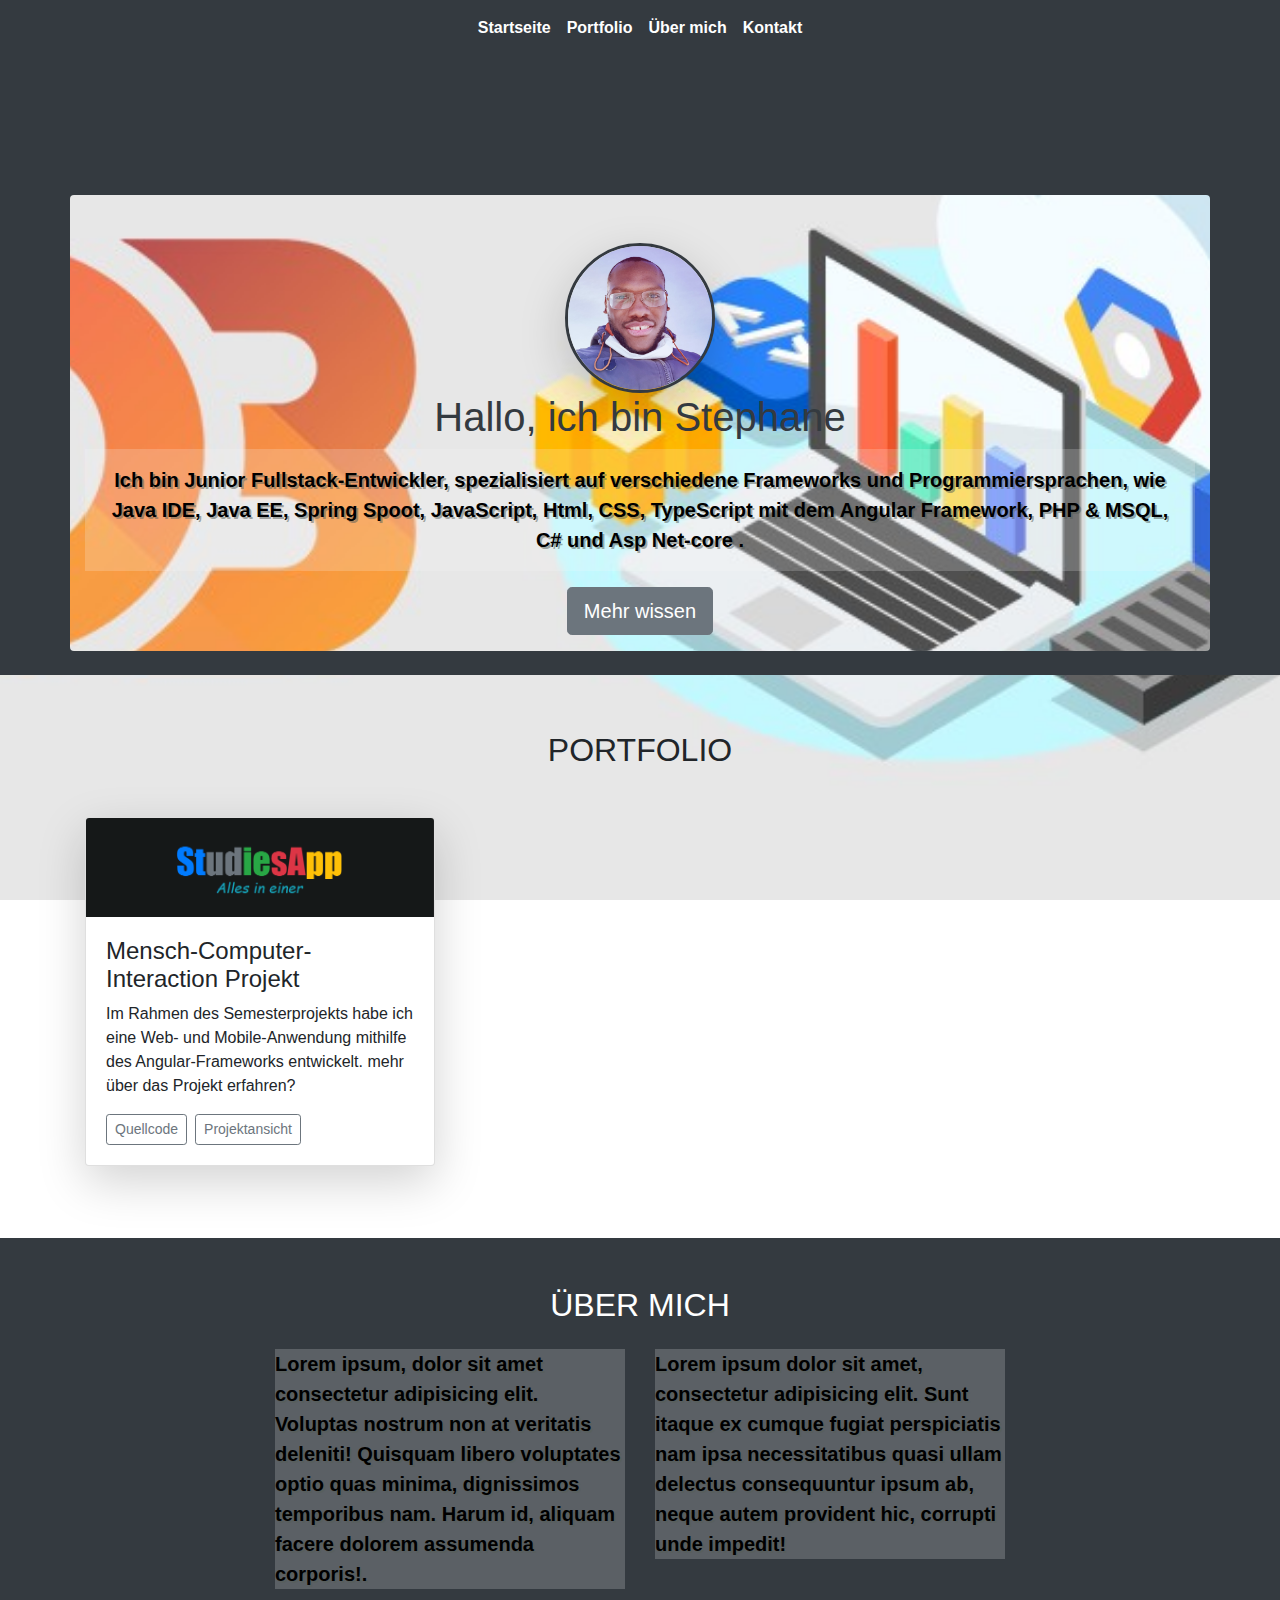
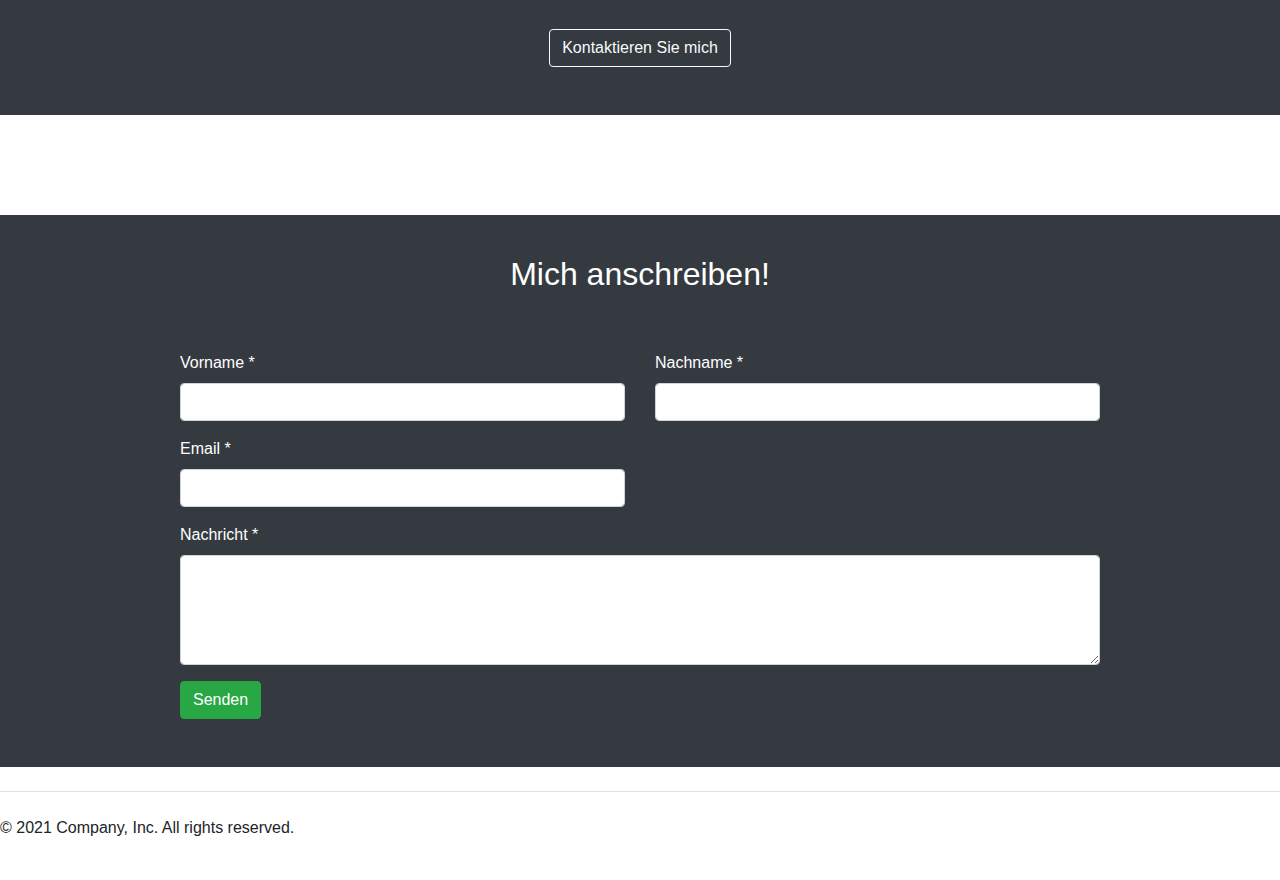
<file: index.html>
<!DOCTYPE html>
<html lang="en">

<head>
    <meta charset="UTF-8">
    <meta http-equiv="X-UA-Compatible" content="IE=edge">
    <meta name="viewport" content="width=device-width, initial-scale=1.0">
    <title>Portfolio</title>
    <!-- CSS only -->

    <link rel="stylesheet" href="https://stackpath.bootstrapcdn.com/bootstrap/4.3.1/css/bootstrap.min.css" integrity="sha384-ggOyR0iXCbMQv3Xipma34MD+dH/1fQ784/j6cY/iJTQUOhcWr7x9JvoRxT2MZw1T" crossorigin="anonymous">
    <link rel="stylesheet" href="assets/css/style.css">
</head>

<body>
    <!--Navbar start-->
    <nav class="navbar fixed-top navbar-expand-lg navbar-dark bg-dark">
        <button class="navbar-toggler ml-auto" type="button" data-toggle="collapse" data-target="#navbarToggler" aria-controls="navbarToggler" aria-expanded="false" aria-label="Toggle navigation">
        <span class="navbar-toggler-icon"></span>
        </button>
        <div class="collapse navbar-collapse" id="navbarToggler">

            <ul class="navbar-nav w-100 d-flex justify-content-center align-items-center">
                <li class="nav-item">
                    <a class="nav-link text-white" href="#accueil">Startseite</a>
                </li>
                <li class="nav-item">
                    <a class="nav-link text-white" href="#portfolio">Portfolio</a>
                </li>
                <li class="nav-item">
                    <a class="nav-link text-white" href="#about">Über mich</a>
                </li>
                <li class="nav-item">
                    <a class="nav-link text-white" href="#contact">Kontakt</a>
                </li>
            </ul>

        </div>
    </nav>
    <!--Navbar end-->

    <!--Start Accueil -->
    <div class="text-white bg-dark text-center d-flex flex-column align-items-center w-100 h-75 p-4 mx-auto bg-info mb-2" id="accueil">


        <div class="txtAccueil mt-auto bg-white text-dark rounded">
            <img src="assets/images/profil.jpg" class="imgProfileAcc rounded-circle mt-5 border-dark shadow-lg" alt="profile">
            <h1>Hallo, ich bin Stephane</h1>
            <div class="container text-dark">
                <p class="lead p-3 ">Ich bin Junior Fullstack-Entwickler, spezialisiert auf verschiedene Frameworks und Programmiersprachen, wie Java IDE, Java EE, Spring Spoot, JavaScript, Html, CSS, TypeScript mit dem Angular Framework, PHP & MSQL, C# und Asp Net-core .
                </p>
            </div>
            <p class="lead">
                <a href="#about" class="btn btn-lg btn-secondary">Mehr wissen</a>
            </p>
        </div>
    </div>
    <!--End Accueil -->

    <div class="py-5" id="portfolio">

        <h2 class="text-center mb-5 text-uppercase text-break">Portfolio</h2>
        <div class="container">

            <div class="row">

                <div class="col-lg-4 col-md-6 col-12">
                    <div class="card mb-4 shadow-lg">
                        <img class="card-img-top" class="h-25" src="assets/images/Apps.png" alt="Card image">
                        <div class="card-body">
                            <h4>Mensch-Computer-Interaction Projekt</h4>
                            <p class="card-text">Im Rahmen des Semesterprojekts habe ich eine Web- und Mobile-Anwendung mithilfe des Angular-Frameworks entwickelt. mehr über das Projekt erfahren?
                            </p>

                            <div class="d-flex justify-content-between align-items-center">
                                <div class="btn-group">
                                    <!--<a class="text-dark" target="_blank" href="#">-->

                                    <a class="text-dark" target="_blank" href="https://github.com/bameur9/Studies-App">
                                        <button type="button" class="btn btn-sm btn-outline-secondary">
                                         Quellcode
                                    </button>
                                    </a>
                                    </a>
                                    <a class="text-dark ml-2" href="projekte/project_mci.html">
                                        <button type="button" class="btn btn-sm btn-outline-secondary">
                            Projektansicht
                          </button>
                                    </a>
                                </div>

                            </div>
                        </div>
                    </div>
                </div>
            </div>
        </div>
    </div>


    <!-- Section à propos -->
    <section class="bg-dark text-white mb-0" id="about">

        <div class="container py-5">

            <!-- About Section Heading -->
            <h2 class="text-center text-uppercase text-white pb-3">Über mich</h2>

            <!-- About Section Content -->
            <div class="row">
                <div class="col-lg-4 ml-auto">
                    <p class="lead">Lorem ipsum, dolor sit amet consectetur adipisicing elit. Voluptas nostrum non at veritatis deleniti! Quisquam libero voluptates optio quas minima, dignissimos temporibus nam. Harum id, aliquam facere dolorem assumenda corporis!.</p>
                </div>
                <div class="col-lg-4 mr-auto">
                    <p class="lead">Lorem ipsum dolor sit amet, consectetur adipisicing elit. Sunt itaque ex cumque fugiat perspiciatis nam ipsa necessitatibus quasi ullam delectus consequuntur ipsum ab, neque autem provident hic, corrupti unde impedit!</p>
                </div>
            </div>

            <!-- About Section Button -->
            <div class="text-center mt-4">
                <a class="btn btn-xl btn-outline-light" href="#contact">
          Kontaktieren Sie mich
        </a>
            </div>

        </div>
    </section>

    <!--  Contact Form  -->

    <section class="bg-dark text-white mb-0" id="contact">

        <div class="container">
            <h2 class="titreContact text-center">Mich anschreiben!</h2>
            <div class="row">
                <div class="col-10 mx-auto">

                    <form id="contact-form" role="form">

                        <div class="messages"></div>

                        <div class="controls">

                            <div class="row">
                                <div class="col-md-6">
                                    <div class="form-group">
                                        <label for="form_name">Vorname *</label>
                                        <input id="form_name" type="text" name="name" class="form-control" required="required" data-error="Firstname is required.">
                                        <div class="help-block with-errors"></div>
                                    </div>
                                </div>
                                <div class="col-md-6">
                                    <div class="form-group">
                                        <label for="form_lastname">Nachname *</label>
                                        <input id="form_lastname" type="text" name="surname" class="form-control" required="required" data-error="Lastname is required.">
                                        <div class="help-block with-errors"></div>
                                    </div>
                                </div>
                            </div>
                            <div class="row">
                                <div class="col-md-6">
                                    <div class="form-group">
                                        <label for="form_email">Email *</label>
                                        <input id="form_email" type="email" name="email" class="form-control" required="required" data-error="Valid email is required.">
                                        <div class="help-block with-errors"></div>
                                    </div>
                                </div>
                            </div>
                            <div class="row">
                                <div class="col-md-12">
                                    <div class="form-group">
                                        <label for="form_message">Nachricht *</label>
                                        <textarea id="form_message" name="message" class="form-control" rows="4" required="required" data-error="Please, leave us a message."></textarea>
                                        <div class="help-block with-errors"></div>
                                    </div>
                                </div>
                                <div class="col-md-12 mb-5">
                                    <input type="submit" class="btn btn-success btn-send" value="Senden">
                                </div>
                            </div>
                        </div>

                    </form>
                </div>

            </div>
        </div>
    </section>
    <div class="d-flex justify-content-between py-4 my-4 border-top">
        <p>&copy; 2021 Company, Inc. All rights reserved.</p>

    </div>






    <!--Main JavaScript-->
    <script src="assets/javaScript/main.js"></script>
    <!-- JavaScript Bundle with Popper -->
    <script src="https://code.jquery.com/jquery-3.3.1.slim.min.js" integrity="sha384-q8i/X+965DzO0rT7abK41JStQIAqVgRVzpbzo5smXKp4YfRvH+8abtTE1Pi6jizo" crossorigin="anonymous"></script>
    <script src="https://cdnjs.cloudflare.com/ajax/libs/popper.js/1.14.7/umd/popper.min.js" integrity="sha384-UO2eT0CpHqdSJQ6hJty5KVphtPhzWj9WO1clHTMGa3JDZwrnQq4sF86dIHNDz0W1" crossorigin="anonymous"></script>
    <script src="https://stackpath.bootstrapcdn.com/bootstrap/4.3.1/js/bootstrap.min.js" integrity="sha384-JjSmVgyd0p3pXB1rRibZUAYoIIy6OrQ6VrjIEaFf/nJGzIxFDsf4x0xIM+B07jRM" crossorigin="anonymous"></script>
</body>

</html>
</file>
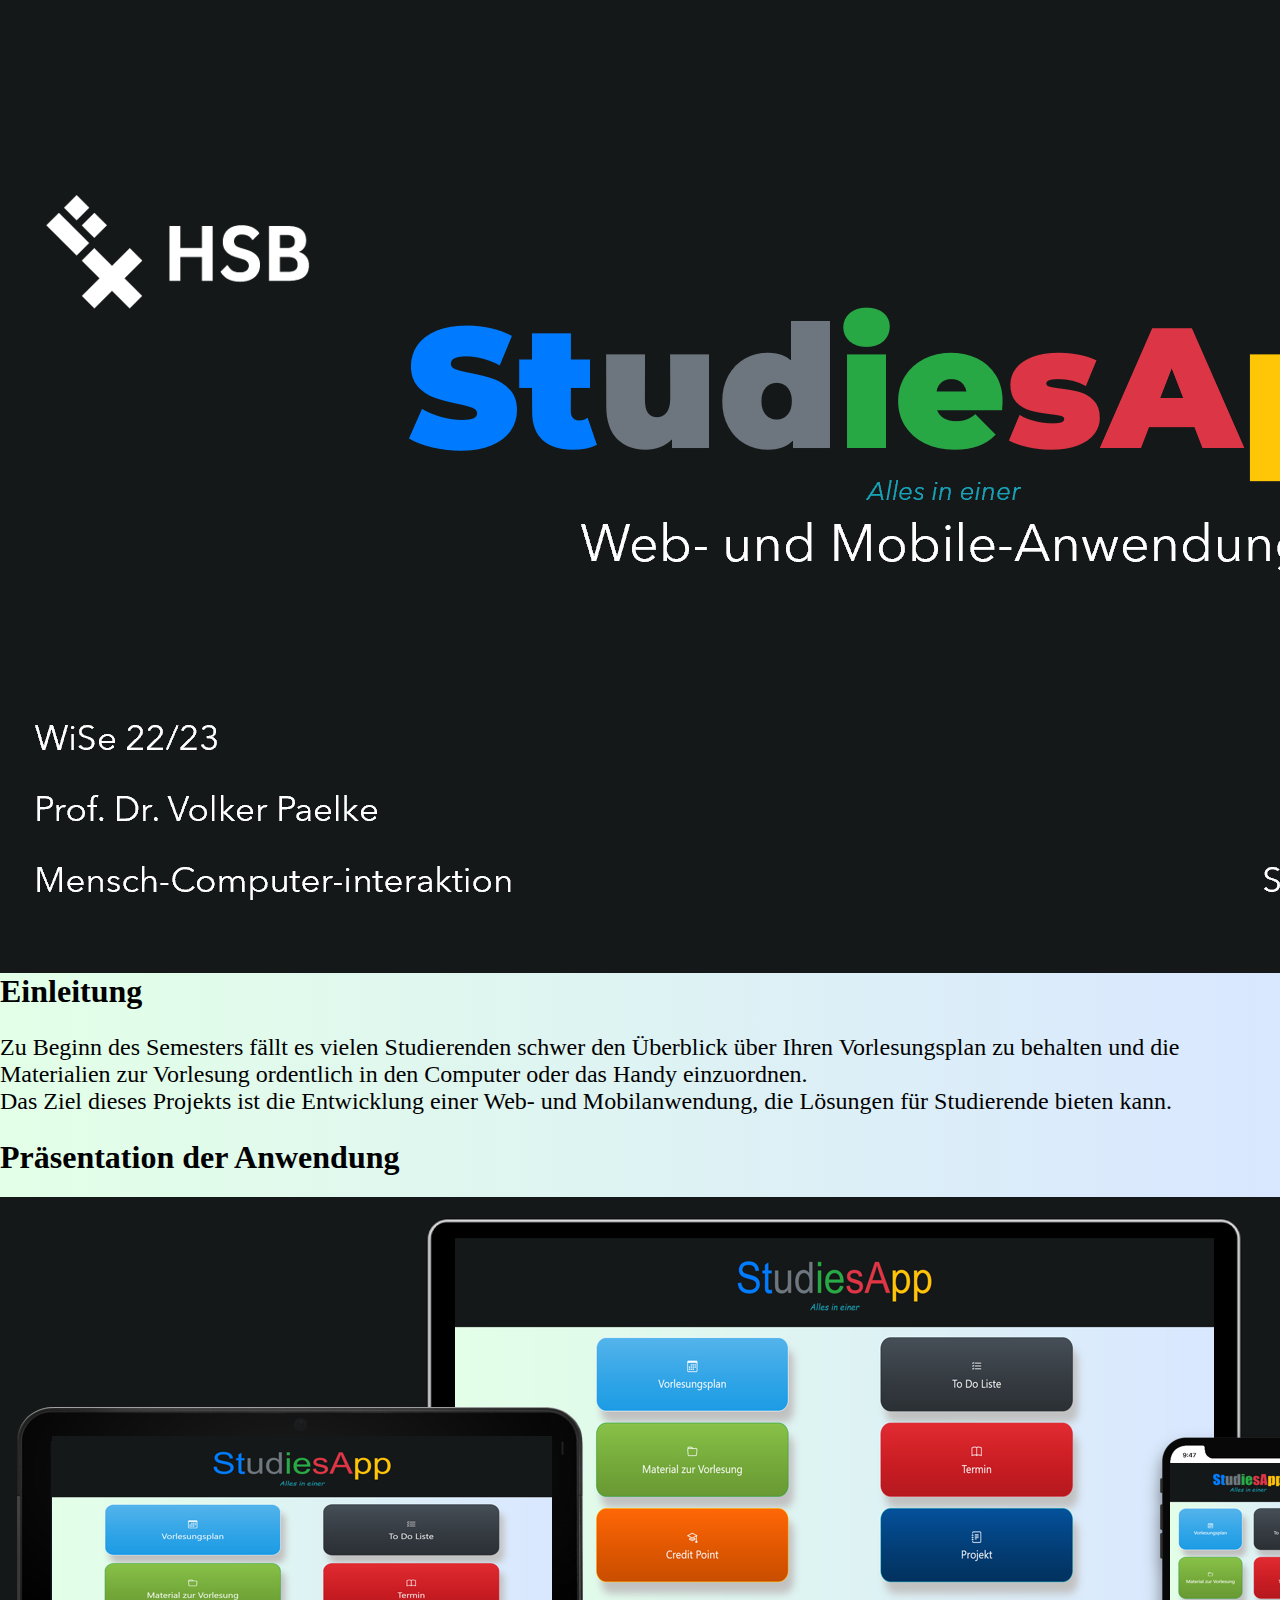
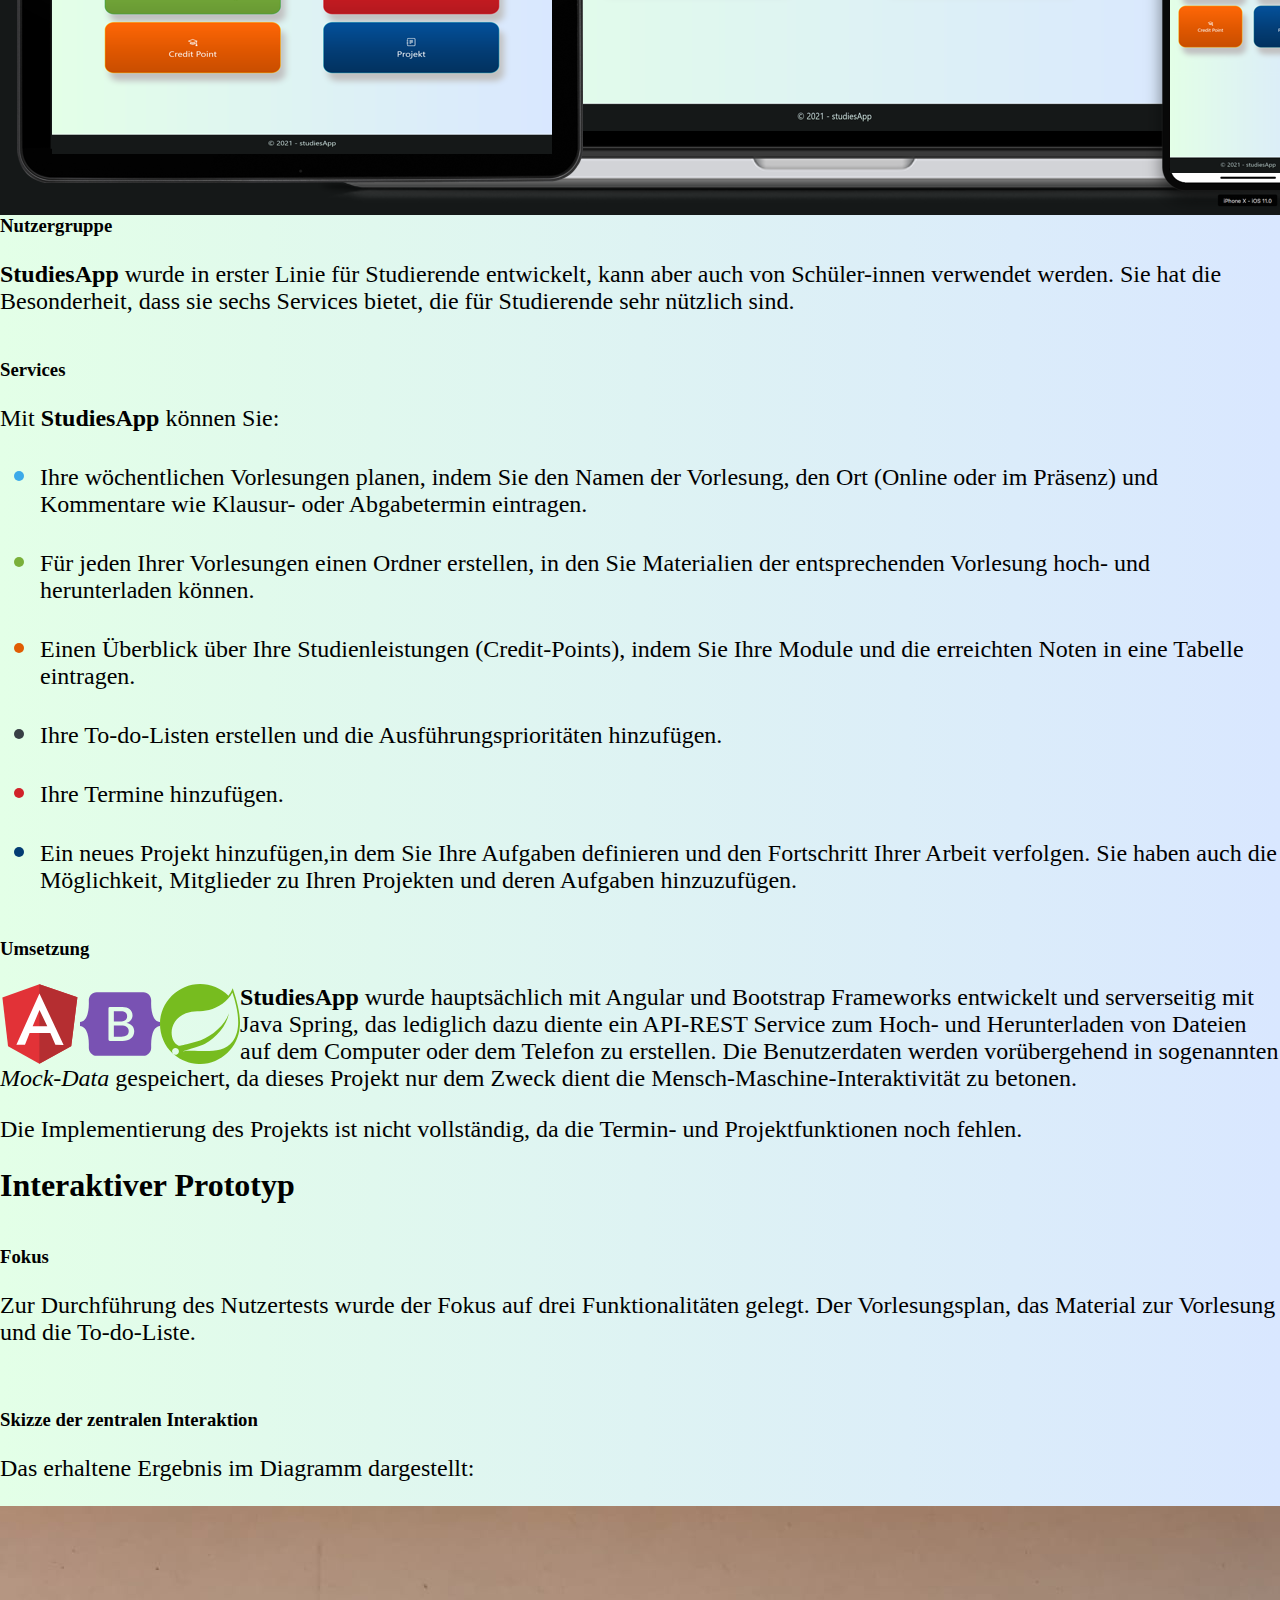
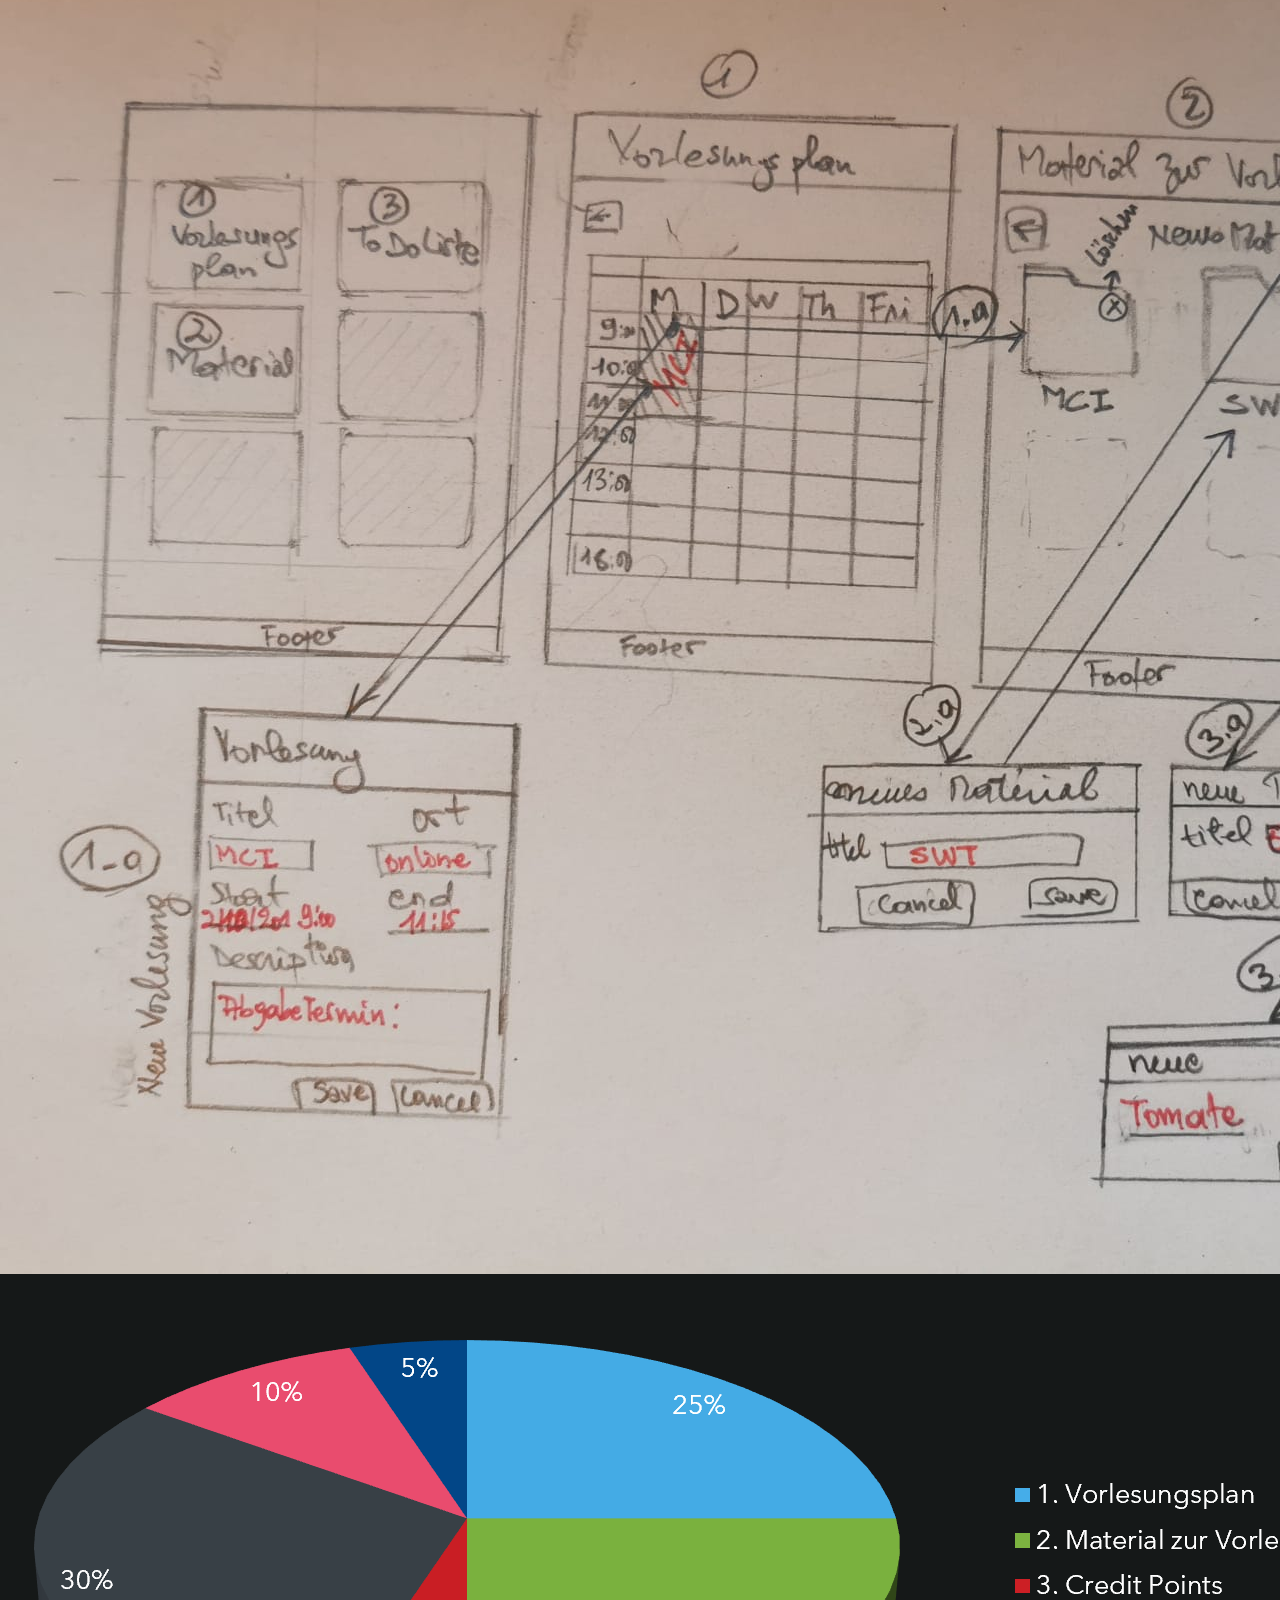
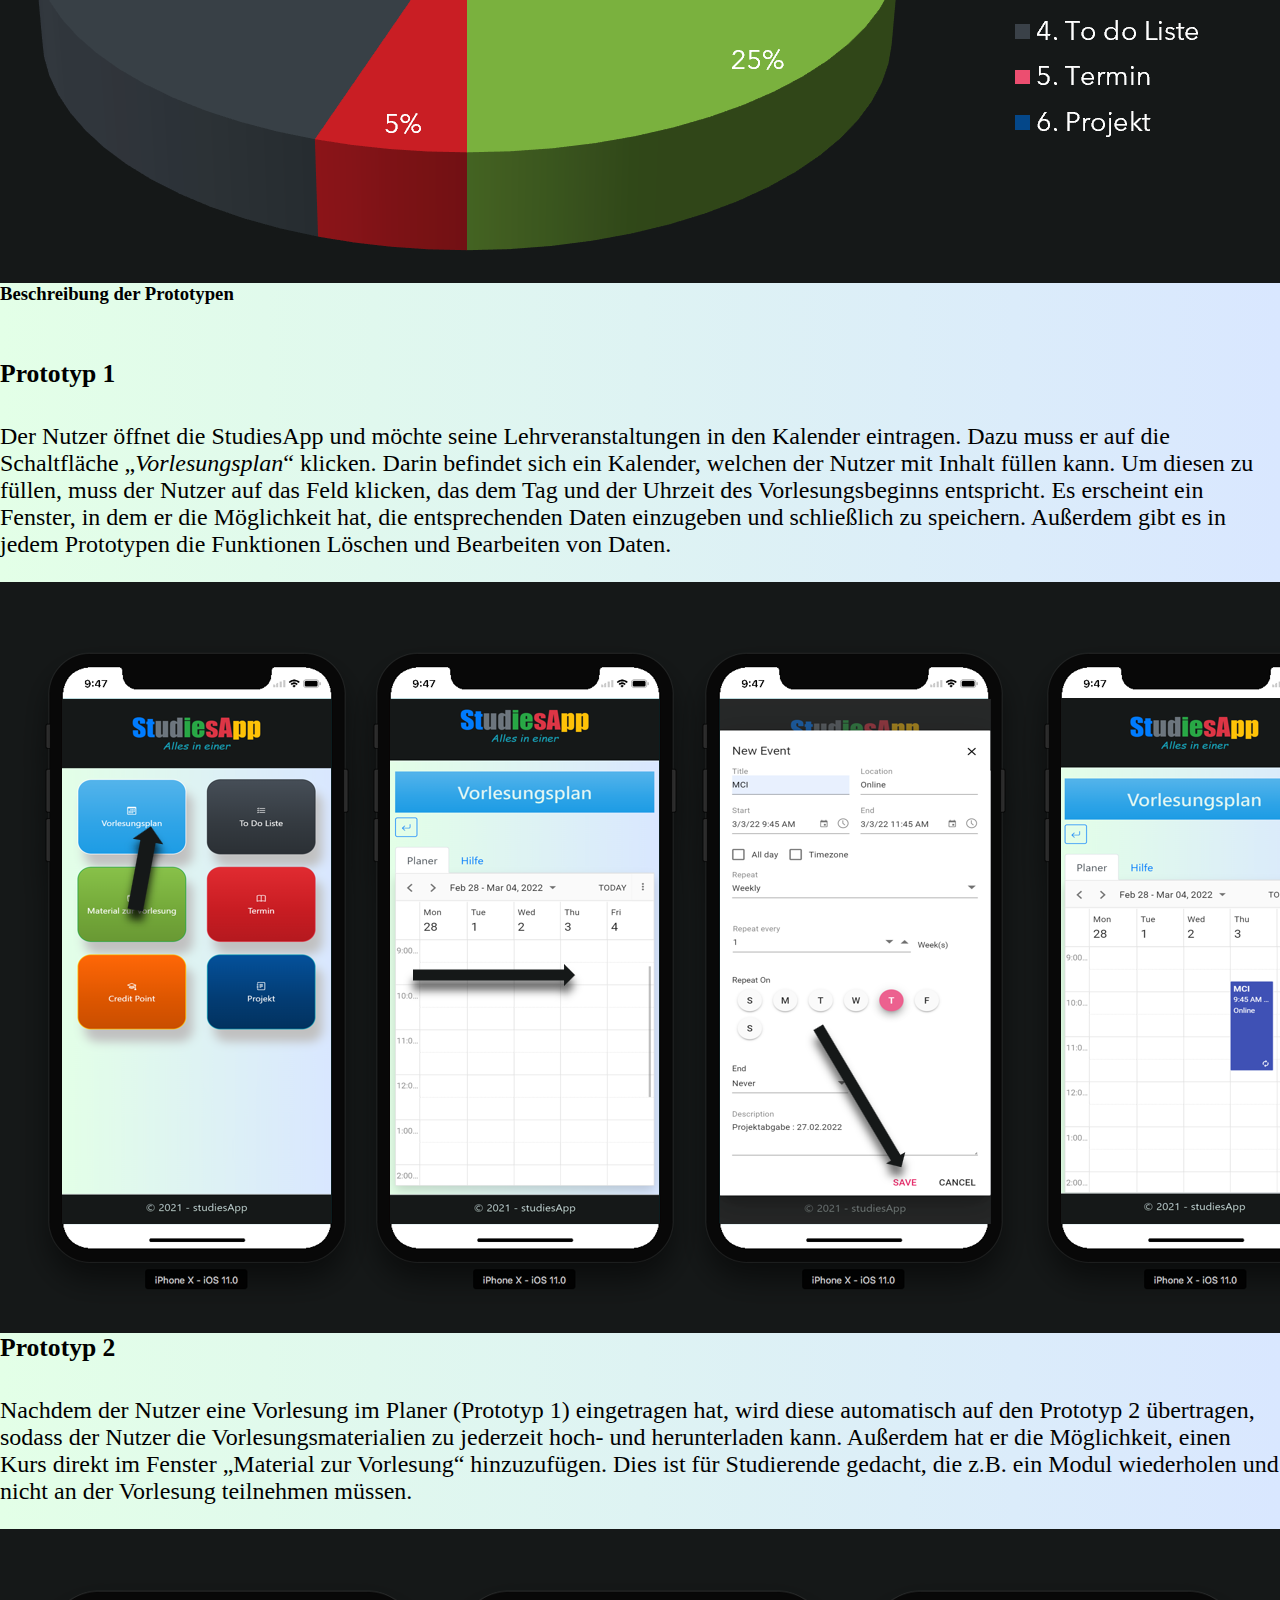
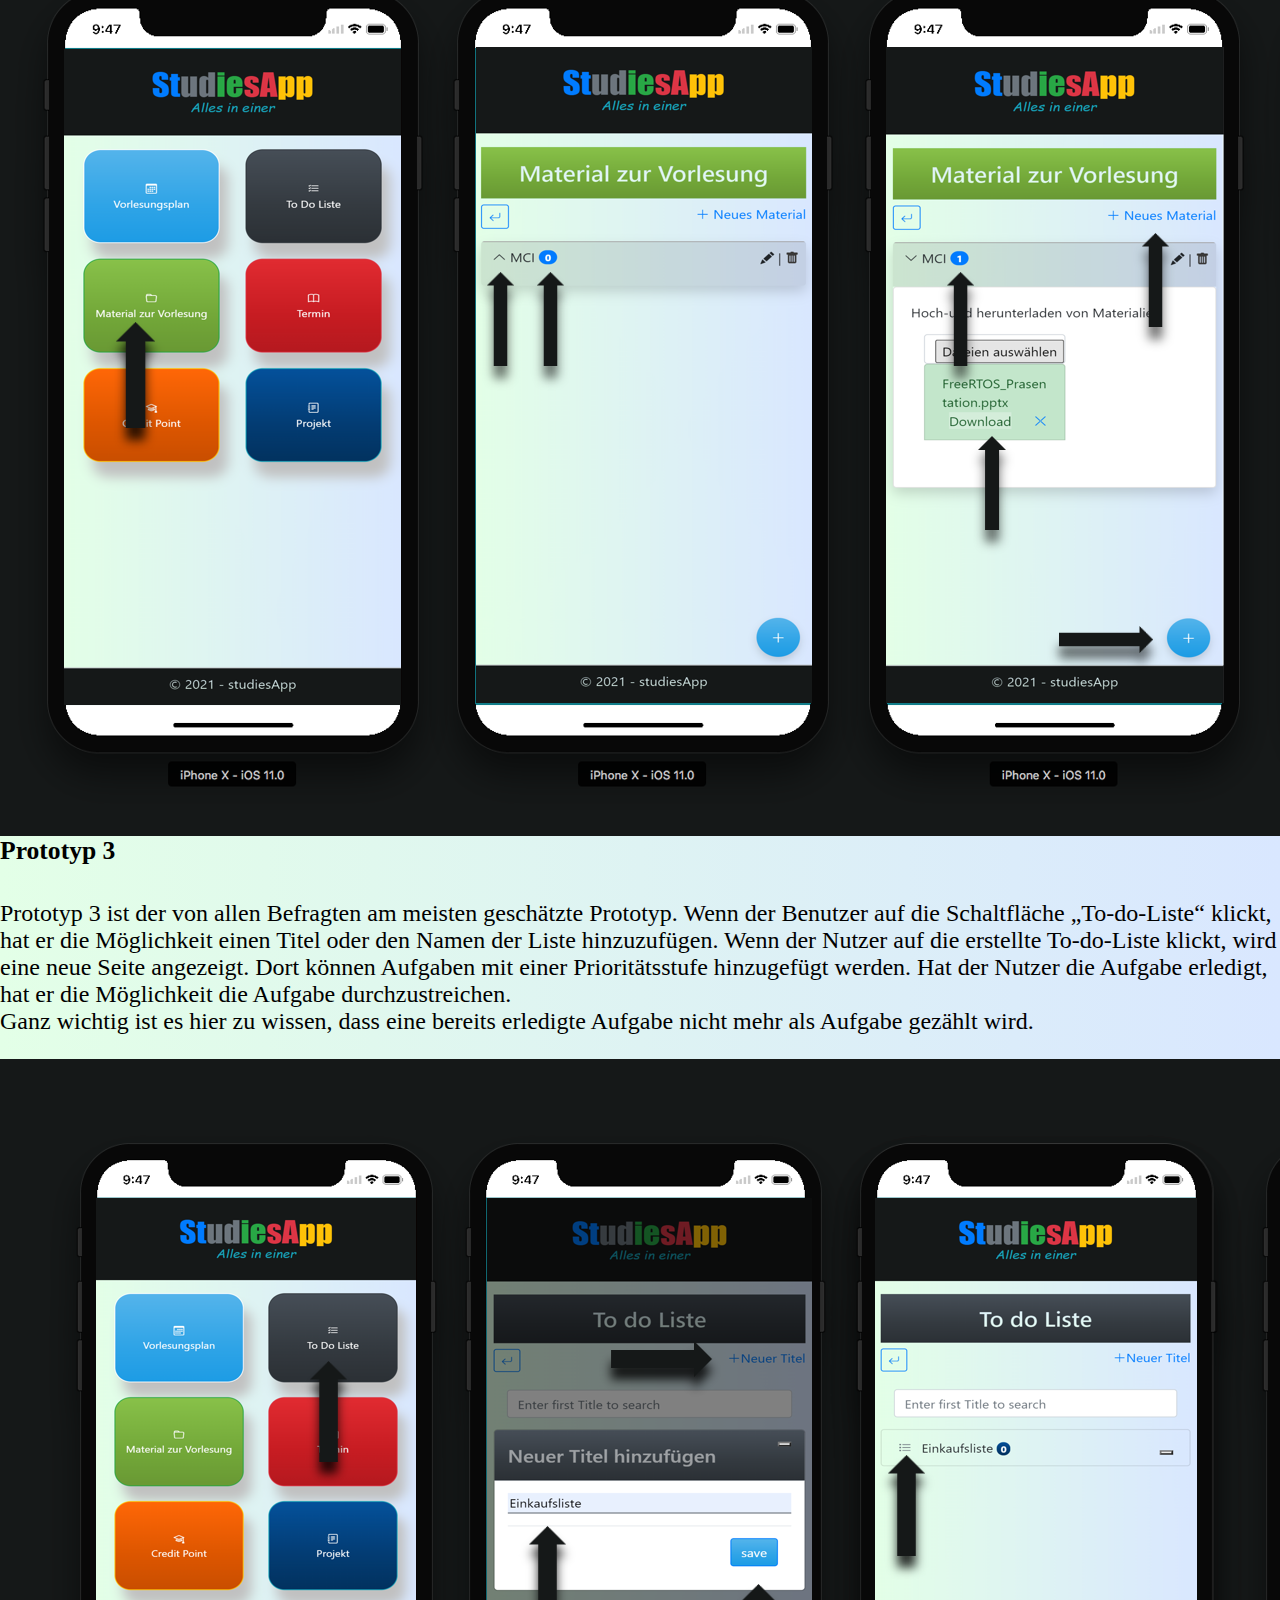
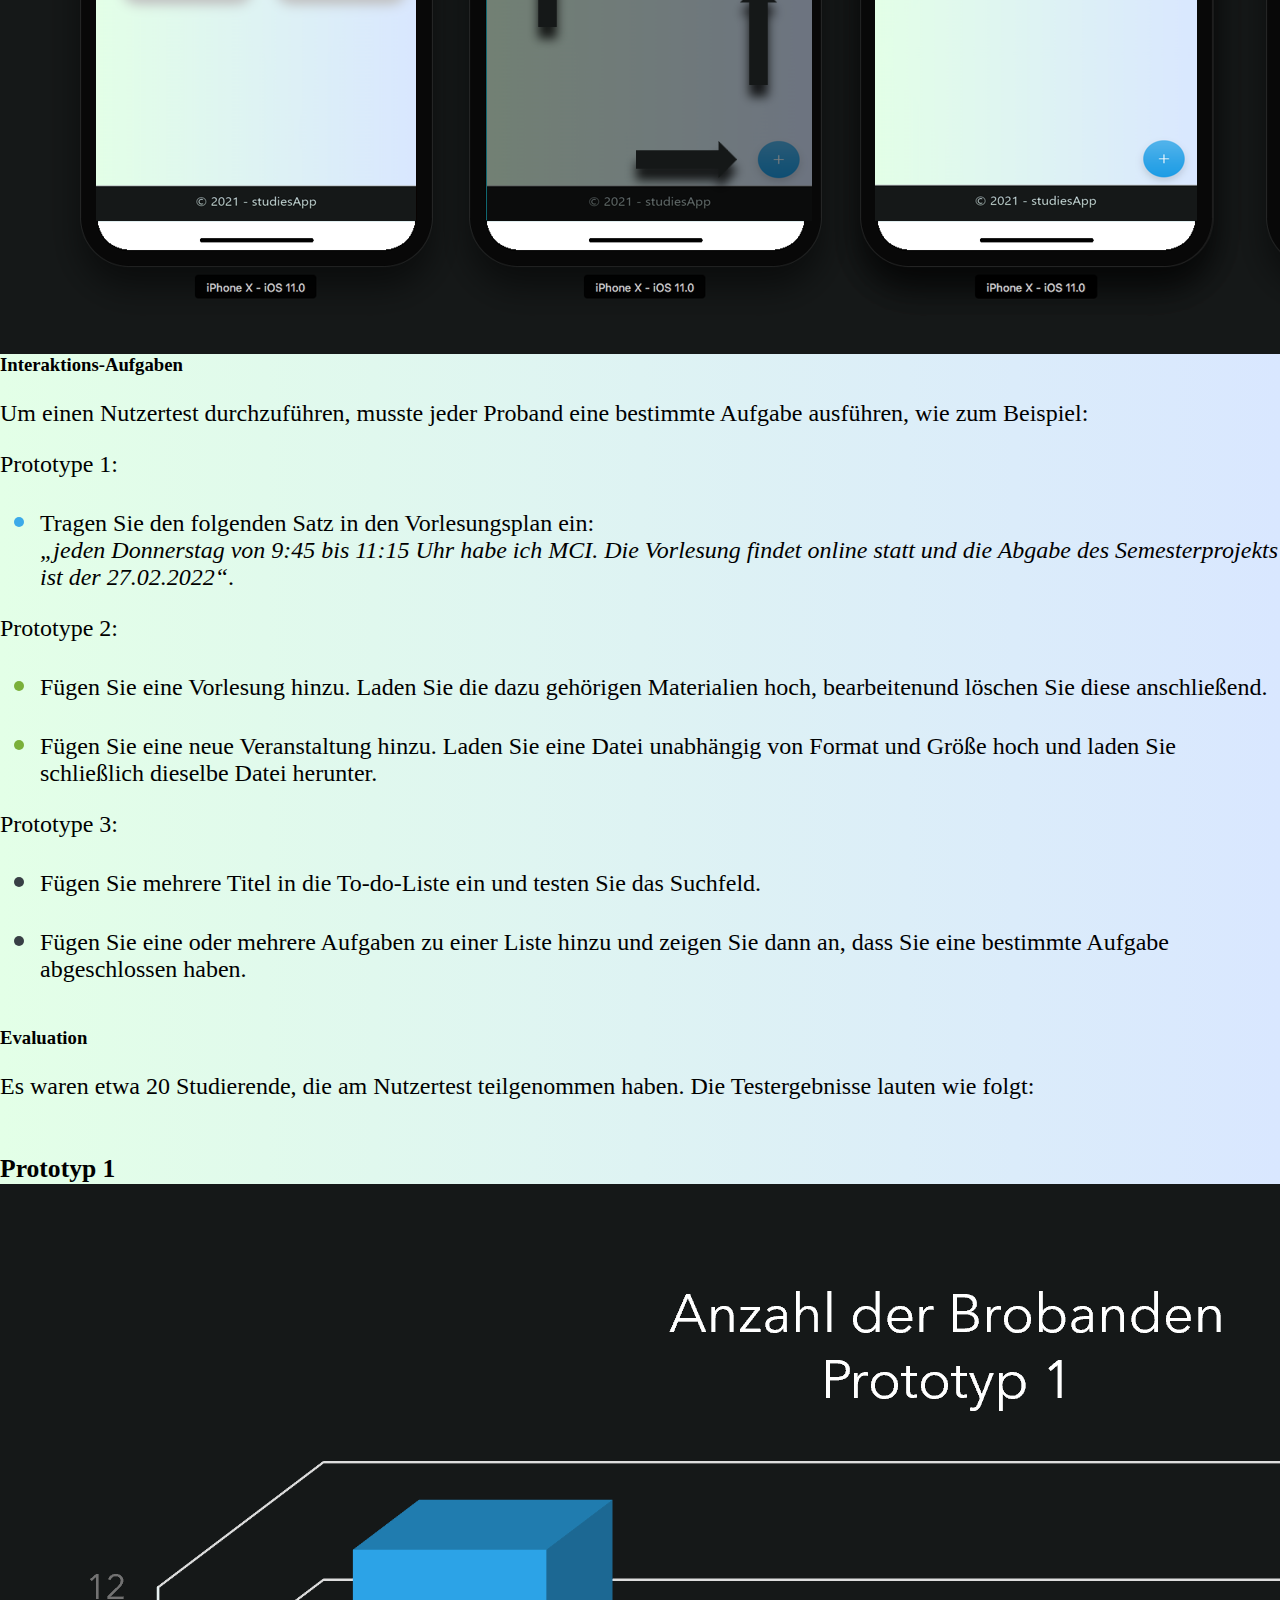
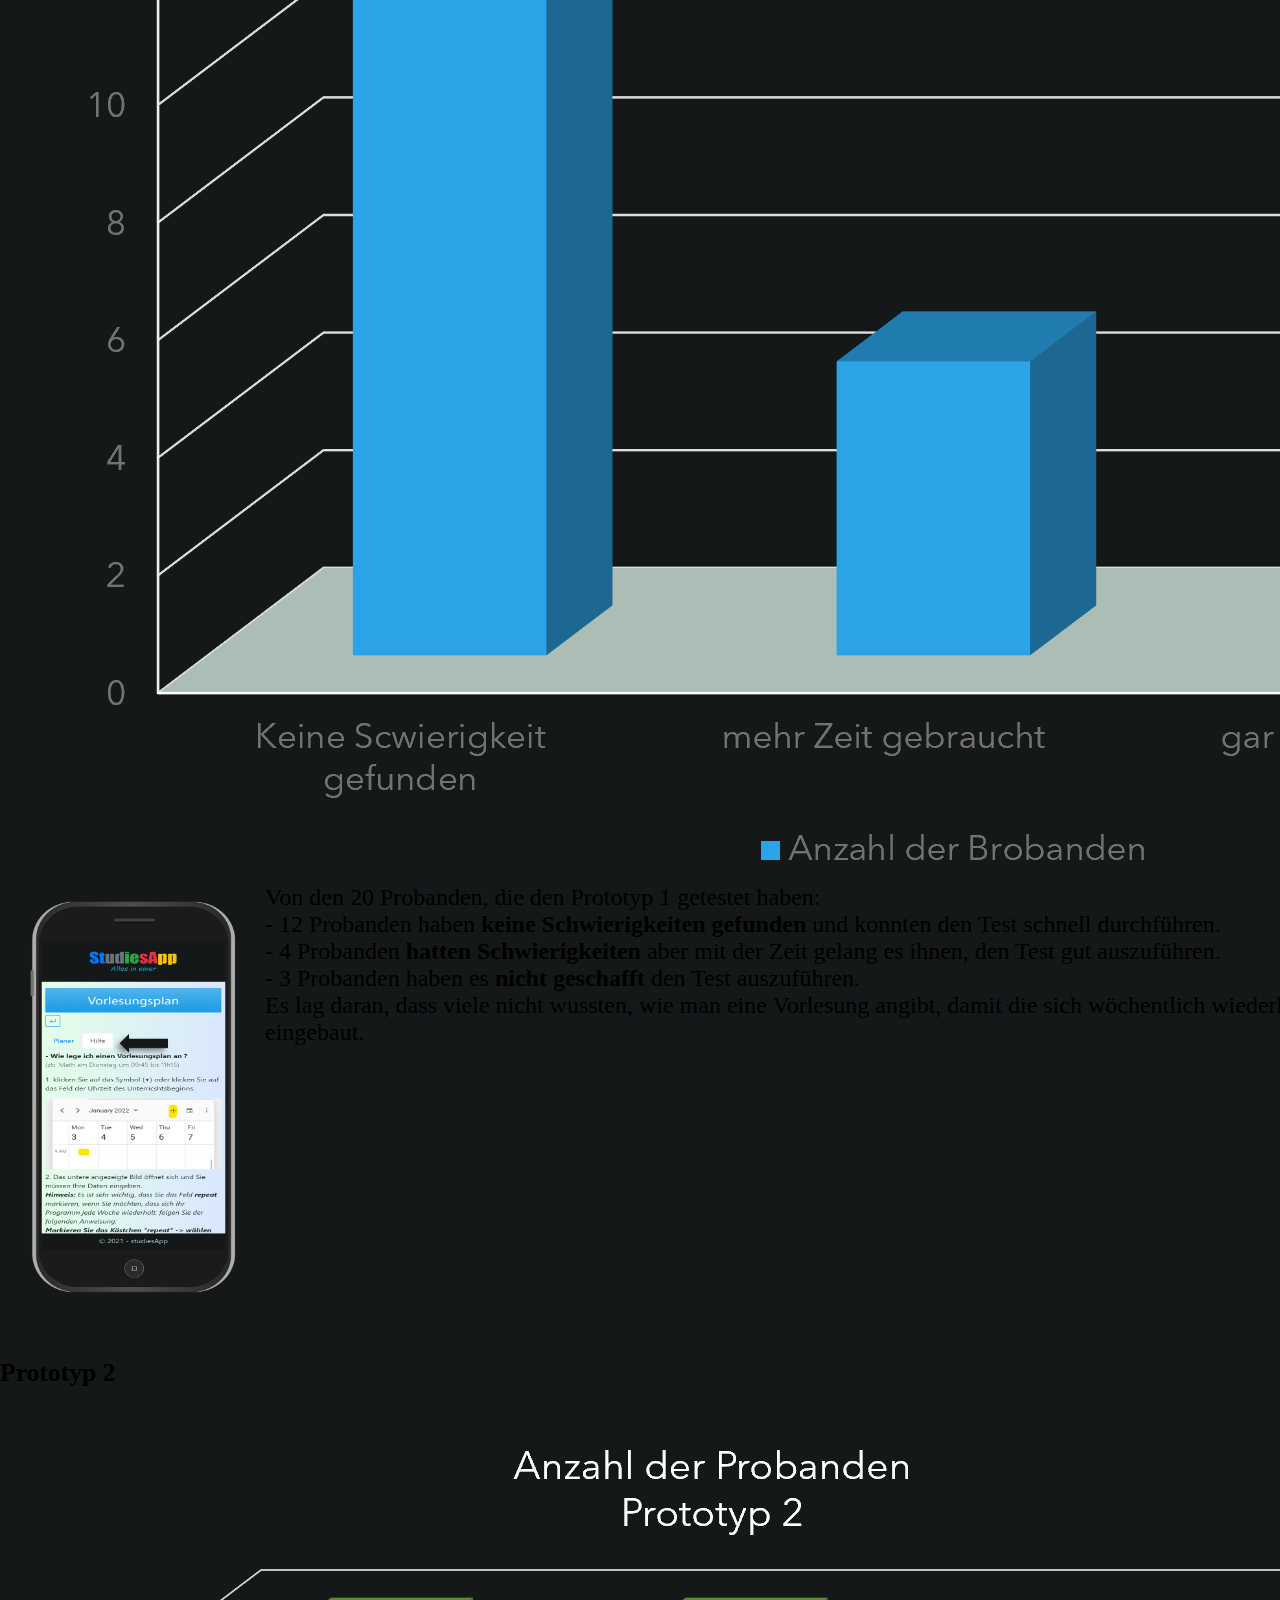
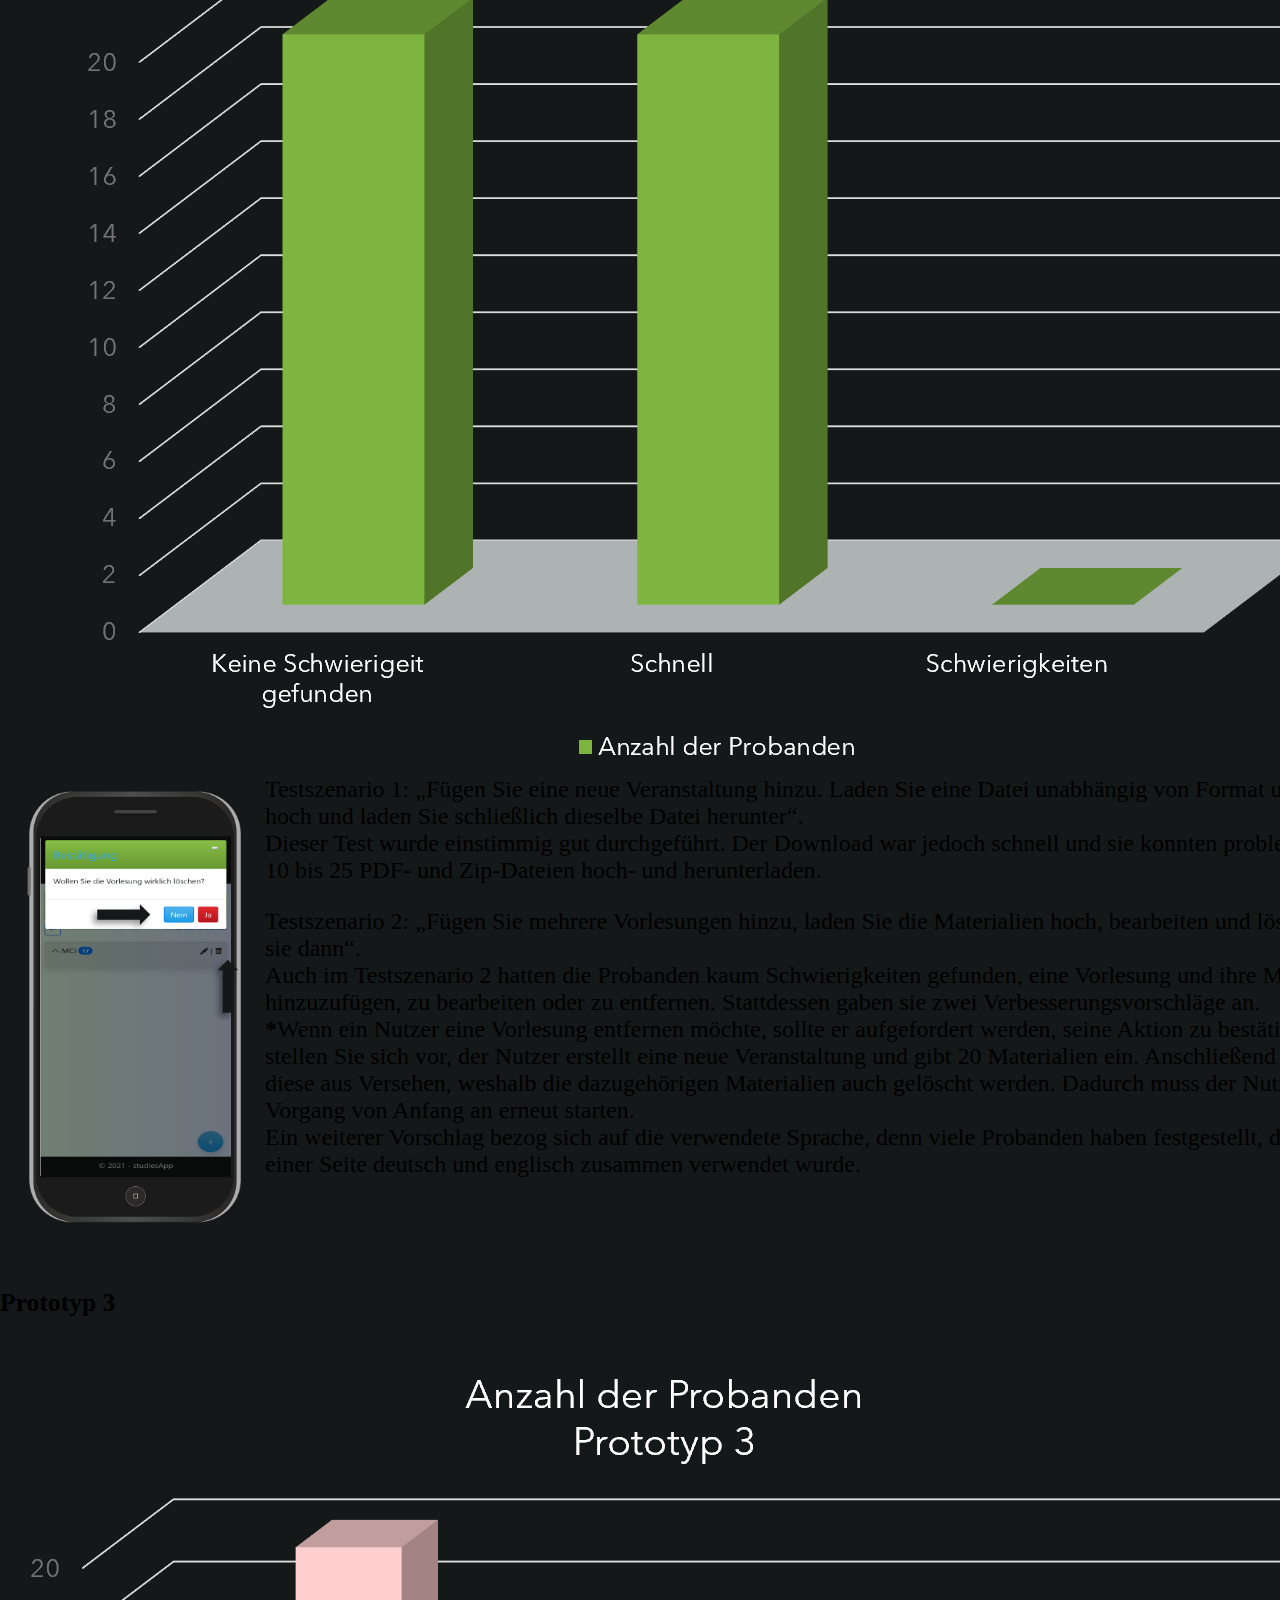
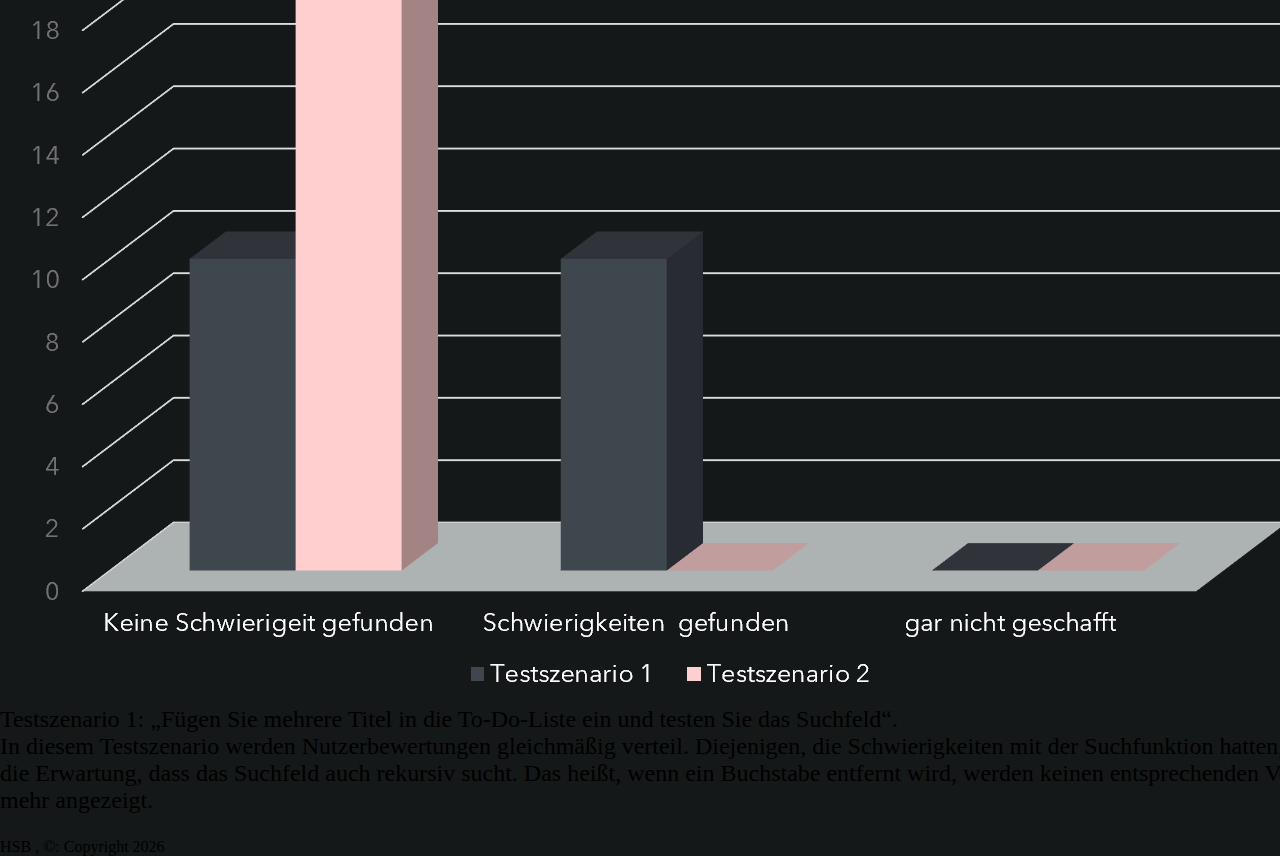
<file: projekte/project_mci.html>
<!DOCTYPE html>
<html lang="en">

<head>
    <meta charset="UTF-8">
    <meta http-equiv="X-UA-Compatible" content="IE=edge">
    <meta name="viewport" content="width=device-width, initial-scale=1.0">
    <title>StudiesApp</title>
    <!-- CSS only -->
    <link href="https://cdn.jsdelivr.net/npm/bootstrap@5.1.3/dist/css/bootstrap.min.css" rel="stylesheet" integrity="sha384-1BmE4kWBq78iYhFldvKuhfTAU6auU8tT94WrHftjDbrCEXSU1oBoqyl2QvZ6jIW3" crossorigin="anonymous">


    <link rel="stylesheet" href="assets/css/style.css">
</head>

<body>

    <div class="container-fluid mt-4 start">
        <header>
            <img src="assets/images/header.png" class="img-fluid image-content" alt="Responsive image">
        </header>
    </div>

    <div class="container-fluid  content text-dark">
        <div class="first container p-3 mysection">
            <h1 class="einleitung text-center">Einleitung</h1>
            <section class="fw-light container">
                <p>
                    Zu Beginn des Semesters fällt es vielen Studierenden schwer den Überblick über Ihren Vorlesungsplan zu behalten und die Materialien zur Vorlesung ordentlich in den Computer oder das Handy einzuordnen.
                    <br> Das Ziel dieses Projekts ist die Entwicklung einer Web- und Mobilanwendung, die Lösungen für Studierende bieten kann.
                </p>
            </section>
        </div>

        <div class="first  p-3 mysection">
            <h1 class="service text-center">Präsentation der Anwendung</h1>
            <section class="fw-light justify-content-center d-flex">
                <img src="assets/images/ansicht.png" class="img-fluid" alt="Responsive image">
                <div class="clearfix"></div>
            </section>

            <section class="fw-light container">
                <h3 class="text-center">Nutzergruppe</h3>
                <p>
                    <b>StudiesApp</b> wurde in erster Linie für Studierende entwickelt, kann aber auch von Schüler-innen verwendet werden. Sie hat die Besonderheit, dass sie sechs Services bietet, die für Studierende sehr nützlich sind.
                </p>

            </section>
            <section class="fw-light container">
                <h3 class="text-center">Services</h3>
                <p>
                    Mit <b>StudiesApp</b> können Sie:
                </p>
                <ul>
                    <li class="li1">
                        <p>
                            Ihre wöchentlichen Vorlesungen planen, indem Sie den Namen der Vorlesung, den Ort (Online oder im Präsenz) und Kommentare wie Klausur- oder Abgabetermin eintragen.
                        </p>
                    </li>
                    <li class="li2">
                        <p>
                            Für jeden Ihrer Vorlesungen einen Ordner erstellen, in den Sie Materialien der entsprechenden Vorlesung hoch- und herunterladen können.
                        </p>
                    </li>
                    <li class="li3">
                        <p>
                            Einen Überblick über Ihre Studienleistungen (Credit-Points), indem Sie Ihre Module und die erreichten Noten in eine Tabelle eintragen.
                        </p>
                    </li>
                    <li class="li4">
                        <p>
                            Ihre To-do-Listen erstellen und die Ausführungsprioritäten hinzufügen.
                        </p>
                    </li>
                    <li class="li5">
                        <p>
                            Ihre Termine hinzufügen.
                        </p>
                    </li>
                    <li class="li6">
                        <p>
                            Ein neues Projekt hinzufügen,in dem Sie Ihre Aufgaben definieren und den Fortschritt Ihrer Arbeit verfolgen. Sie haben auch die Möglichkeit, Mitglieder zu Ihren Projekten und deren Aufgaben hinzuzufügen.
                        </p>
                    </li>
                </ul>
            </section>


            <section class="fw-light container">
                <h3 class="text-center">Umsetzung</h3>

                <p>
                    <img class="rounded align-baseline float-left" src="assets/images/angular-icon-1.svg" alt="framework logo" width="80" height="80">
                    <img class="rounded float-left align-baseline" src="assets/images/bootstrap-5-1.svg" alt="framework logo" width="80" height="80">
                    <img class="rounded float-left align-baseline" src="assets/images/spring-3.svg" alt="framework logo" width="80" height="80">

                    <b>StudiesApp</b> wurde hauptsächlich mit Angular und Bootstrap Frameworks entwickelt und serverseitig mit Java Spring, das lediglich dazu diente ein API-REST Service zum Hoch- und Herunterladen von Dateien auf dem Computer oder dem
                    Telefon zu erstellen. Die Benutzerdaten werden vorübergehend in sogenannten <em>Mock-Data </em>gespeichert, da dieses Projekt nur dem Zweck dient die Mensch-Maschine-Interaktivität zu betonen.
                </p>
                <p>
                    Die Implementierung des Projekts ist nicht vollständig, da die Termin- und Projektfunktionen noch fehlen.
                </p>

            </section>
        </div>

        <div class="second container p-3 mysection">
            <h1 class="einleitung text-center">Interaktiver Prototyp</h1>
            <section class="fw-light">
                <h3 class="text-center">Fokus</h3>
                <p>
                    Zur Durchführung des Nutzertests wurde der Fokus auf drei Funktionalitäten gelegt. Der Vorlesungsplan, das Material zur Vorlesung und die To-do-Liste.
                </p>
            </section>
            <section class="fw-light h-100">


                <div class="diagram">
                    <h3 class="text-center">Skizze der zentralen Interaktion</h3>
                    <p>
                        Das erhaltene Ergebnis im Diagramm dargestellt:
                    </p>
                    <div class="bild-box">
                        <img src="assets/images/skizze.jpeg" class="w-50 d-flex p-2" alt="skizze">
                        <img src="assets/images/diagram1.png" class="img-fluid w-50  p-2" alt="Responsive image">
                        <p>
                            Zunächst wurde eine Skizze angefertigt, um die Meinungen potenzieller Nutzer über das Design und die für die Anwendung gewählten Funktionen einzuholen. Anhand einer Umfrage konnten sich die Nutzer dazu äußern, welche Funktionen der App sie gerne mit dabei
                            haben würden.<br> Die Umfrage wurde per E-Mail an Studierende der Hochschule Bremen verschickt und rund 20 Studierende haben an der Umfrage teilgenommen. So wurde der Fokus auf die drei Funktionen
                            mit den meisten positiven Rückmeldung gelegt.
                        </p>

                    </div>

                </div>
                <div class="clearfix"></div>
            </section>

            <section class="fw-light">
                <h3 class="text-center">Beschreibung der Prototypen</h3>
                <h4>Prototyp 1</h4>
                <p>
                    Der Nutzer öffnet die StudiesApp und möchte seine Lehrveranstaltungen in den Kalender eintragen. Dazu muss er auf die Schaltfläche „<em>Vorlesungsplan</em>“ klicken. Darin befindet sich ein Kalender, welchen der Nutzer mit Inhalt füllen
                    kann. Um diesen zu füllen, muss der Nutzer auf das Feld klicken, das dem Tag und der Uhrzeit des Vorlesungsbeginns entspricht. Es erscheint ein Fenster, in dem er die Möglichkeit hat, die entsprechenden Daten einzugeben und schließlich
                    zu speichern. Außerdem gibt es in jedem Prototypen die Funktionen Löschen und Bearbeiten von Daten.
                </p>
                <img src="assets/images/prototype1.png" class="img-fluid p-2" alt="Responsive image">
                <div class="clearfix"></div>
            </section>


            <section class="fw-light">
                <h4>Prototyp 2</h4>
                <p>
                    Nachdem der Nutzer eine Vorlesung im Planer (Prototyp 1) eingetragen hat, wird diese automatisch auf den Prototyp 2 übertragen, sodass der Nutzer die Vorlesungsmaterialien zu jederzeit hoch- und herunterladen kann. Außerdem hat er die Möglichkeit, einen
                    Kurs direkt im Fenster „Material zur Vorlesung“ hinzuzufügen. Dies ist für Studierende gedacht, die z.B. ein Modul wiederholen und nicht an der Vorlesung teilnehmen müssen.
                </p>
                <img src="assets/images/prototype2.png" class="img-fluid p-2" alt="Responsive image">
                <div class="clearfix"></div>
            </section>
            <section class="fw-light">
                <h4>Prototyp 3</h4>
                <p>
                    Prototyp 3 ist der von allen Befragten am meisten geschätzte Prototyp. Wenn der Benutzer auf die Schaltfläche „To-do-Liste“ klickt, hat er die Möglichkeit einen Titel oder den Namen der Liste hinzuzufügen. Wenn der Nutzer auf die erstellte To-do-Liste
                    klickt, wird eine neue Seite angezeigt. Dort können Aufgaben mit einer Prioritätsstufe hinzugefügt werden. Hat der Nutzer die Aufgabe erledigt, hat er die Möglichkeit die Aufgabe durchzustreichen.
                    <br> Ganz wichtig ist es hier zu wissen, dass eine bereits erledigte Aufgabe nicht mehr als Aufgabe gezählt wird.
                </p>
                <img src="assets/images/prototype3.png" class="img-fluid p-2" alt="Responsive image">
                <div class="clearfix"></div>
            </section>
            <section class="fw-light">
                <h3 class="text-center">Interaktions-Aufgaben</h3>
                <p>
                    Um einen Nutzertest durchzuführen, musste jeder Proband eine bestimmte Aufgabe ausführen, wie zum Beispiel:
                </p>
                <p>
                    Prototype 1:
                </p>
                <ul>
                    <li class="li1">
                        <p>
                            Tragen Sie den folgenden Satz in den Vorlesungsplan ein: <br><em>„jeden Donnerstag von 9:45 bis 11:15 Uhr habe ich MCI. Die Vorlesung findet online statt und die Abgabe des Semesterprojekts ist der 27.02.2022“</em>.
                        </p>
                    </li>
                </ul>
                <p>
                    Prototype 2:
                </p>
                <ul>
                    <li class="li2">
                        <p>
                            Fügen Sie eine Vorlesung hinzu. Laden Sie die dazu gehörigen Materialien hoch, bearbeitenund löschen Sie diese anschließend.
                        </p>
                    </li>
                    <li class="li2">
                        <p>
                            Fügen Sie eine neue Veranstaltung hinzu. Laden Sie eine Datei unabhängig von Format und Größe hoch und laden Sie schließlich dieselbe Datei herunter.
                        </p>
                    </li>

                </ul>
                <p>
                    Prototype 3:
                </p>
                <ul>
                    <li class="li4">
                        <p>
                            Fügen Sie mehrere Titel in die To-do-Liste ein und testen Sie das Suchfeld.
                        </p>
                    </li>
                    <li class="li4">
                        <p>
                            Fügen Sie eine oder mehrere Aufgaben zu einer Liste hinzu und zeigen Sie dann an, dass Sie eine bestimmte Aufgabe abgeschlossen haben.
                        </p>
                    </li>
                </ul>
            </section>
            <section class="fw-light">
                <h3 class="text-center">Evaluation</h3>
                <p>
                    Es waren etwa 20 Studierende, die am Nutzertest teilgenommen haben. Die Testergebnisse lauten wie folgt:
                </p>
                <h4>Prototyp 1</h4>
                <div class="diagram">
                    <img src="assets/images/diagramm2.png" class="float-left w-50 p-2" alt="Responsive image">
                    <img src="assets/images/hilfeFunktion.png" class="float-left hilfe-funktion p-2" alt="Responsive image">
                    <p> Von den 20 Probanden, die den Prototyp 1 getestet haben:<br> - 12 Probanden haben <b>keine Schwierigkeiten gefunden</b> und konnten den Test schnell durchführen. <br>- 4 Probanden <b>hatten Schwierigkeiten</b> aber mit der Zeit gelang
                        es ihnen, den Test gut auszuführen.
                        <br>- 3 Probanden haben es <b>nicht geschafft</b> den Test auszuführen.<br> Es lag daran, dass viele nicht wussten, wie man eine Vorlesung angibt, damit die sich wöchentlich wiederholt. Um dieses Problem zu lösen, wurde eine Hilfefunktion
                        eingebaut.
                    </p>

                </div>
                <div class="clearfix"></div>

                <div class="diagram">
                    <h4>Prototyp 2</h4>
                    <img src="assets/images/diagram3.png" class="float-left w-50 p-2" alt="Responsive image">
                    <img src="assets/images/deleteFunktion.png" class="float-left hilfe-funktion p-2" alt="Responsive image">

                    <p>
                        Testszenario 1: „Fügen Sie eine neue Veranstaltung hinzu. Laden Sie eine Datei unabhängig von Format und Größe hoch und laden Sie schließlich dieselbe Datei herunter“.
                        <br> Dieser Test wurde einstimmig gut durchgeführt. Der Download war jedoch schnell und sie konnten problemlos von 10 bis 25 PDF- und Zip-Dateien hoch- und herunterladen.
                    </p>
                    <p>
                        Testszenario 2: „Fügen Sie mehrere Vorlesungen hinzu, laden Sie die Materialien hoch, bearbeiten und löschen Sie sie dann“.
                        <br> Auch im Testszenario 2 hatten die Probanden kaum Schwierigkeiten gefunden, eine Vorlesung und ihre Materialien hinzuzufügen, zu bearbeiten oder zu entfernen. Stattdessen gaben sie zwei Verbesserungsvorschläge an.
                        <br> <b>*</b>Wenn ein Nutzer eine Vorlesung entfernen möchte, sollte er aufgefordert werden, seine Aktion zu bestätigen. Dann stellen Sie sich vor, der Nutzer erstellt eine neue Veranstaltung und gibt 20 Materialien ein. Anschließend
                        löscht er diese aus Versehen, weshalb die dazugehörigen Materialien auch gelöscht werden. Dadurch muss der Nutzer den Vorgang von Anfang an erneut starten.
                        <br> Ein weiterer Vorschlag bezog sich auf die verwendete Sprache, denn viele Probanden haben festgestellt, dass auf einer Seite deutsch und englisch zusammen verwendet wurde.

                    </p>

                </div>
                <div class="diagram">
                    <h4>Prototyp 3</h4>
                    <img src="assets/images/diagram4.png" class="float-left w-50 p-2" alt="Responsive image">
                    <p>
                        Testszenario 1: „Fügen Sie mehrere Titel in die To-Do-Liste ein und testen Sie das Suchfeld“.<br> In diesem Testszenario werden Nutzerbewertungen gleichmäßig verteil. Diejenigen, die Schwierigkeiten mit der Suchfunktion hatten,
                        hatten die Erwartung, dass das Suchfeld auch rekursiv sucht. Das heißt, wenn ein Buchstabe entfernt wird, werden keinen entsprechenden Vorschläge mehr angezeigt.
                    </p>

                </div>

                <div class="clearfix"></div>
            </section>
        </div>

    </div>

    <footer class="border-top footer  text-muted">
        <div class="text-center p-2 text-white my-footer" id="currentYear">

        </div>

    </footer>

    <script>
        let date = new Date();
        document.getElementById('currentYear').innerHTML = "HSB , &copy: Copyright " + date.getFullYear();
    </script>


    <!-- JavaScript Bundle with Popper -->
    <script src="https://cdn.jsdelivr.net/npm/bootstrap@5.1.3/dist/js/bootstrap.bundle.min.js" integrity="sha384-ka7Sk0Gln4gmtz2MlQnikT1wXgYsOg+OMhuP+IlRH9sENBO0LRn5q+8nbTov4+1p" crossorigin="anonymous"></script>
</body>

</html>
</file>
<file: assets/css/style.css>
body {
    margin: 0;
    padding: 0;
    height: 100vh;
    background-image: url('../images/Visu.jpg');
    background-position: center center;
    background-repeat: no-repeat;
    background-attachment: fixed;
    background-size: cover;
}

.container .lead {
    color: #000000;
    font-weight: 550;
    text-shadow: 2px 2px #565e5885;
    background-color: #fafafa33;
}

.txtAccueil {
    background-image: url('../images/Visu.jpg');
    background-position: center center;
    background-repeat: no-repeat;
    background-attachment: fixed;
    background-size: cover;
}

.imgProfileAcc {
    width: 150px;
    border-style: solid;
}

.titreCompetence {
    margin: 120px 0 20px 0;
}

.nav-link {
    font-weight: 800;
}


/* Contact */

.titreContact {
    padding: 40px 0 50px 0;
    /* fusion */
    margin-top: 100px;
}
</file>
<file: projekte/assets/css/style.css>
body {
    margin: 0;
    padding: 0;
    background-color: #151818;
}

.start {
    height: 100vh;
}

@media (max-width: 575.98px) {
    .start {
        height: 25vh;
    }
}

.image-content {
    margin-top: 80px;
}

section {
    margin-top: 10px;
}

h3 {
    padding-top: 20px;
}

h4 {
    padding-top: 20px;
    font-size: 1.6em;
}

p {
    font-size: 1.5em;
}

.content {
    background: linear-gradient(90deg, #e3ffe7 0%, #d9e7ff 100%);
}

.li1::marker {
    color: #3caae9;
    font-size: 2em;
}

.li2::marker {
    color: #7ab03a;
    font-size: 2em;
}

.li3::marker {
    color: #e05c03;
    font-size: 2em;
}

.li4::marker {
    color: #383f45;
    font-size: 2em;
}

.li5::marker {
    color: #d12229;
    font-size: 2em;
}

.li6::marker {
    color: #033c73;
    font-size: 2em;
}

.diagram,
img {
    float: left;
}

.hilfe-funktion {
    width: 265px;
}

.footer {
    background-color: #151818;
}
</file>
